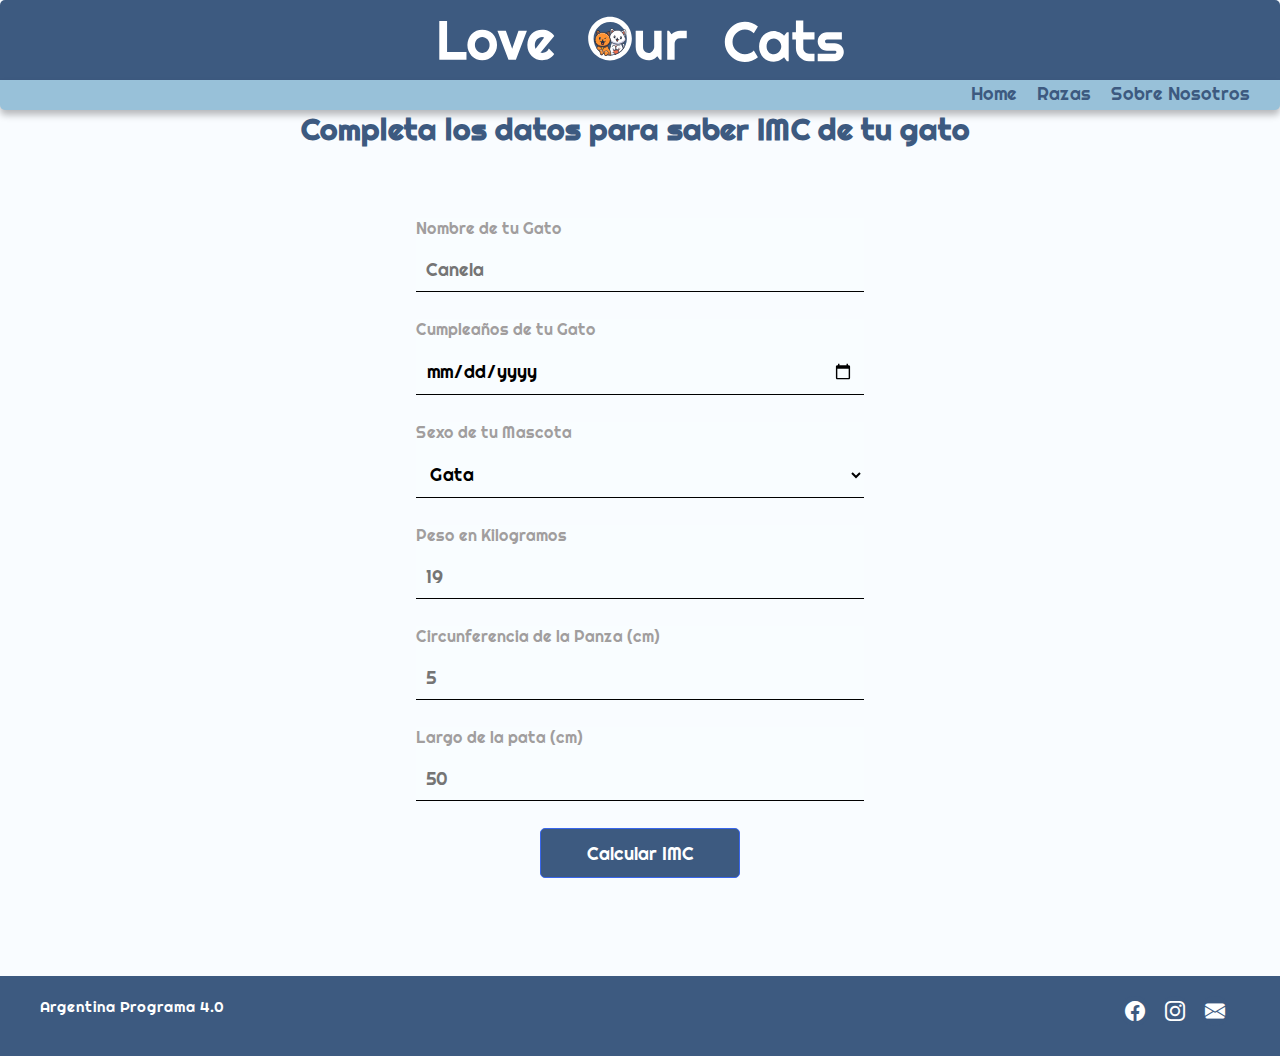
<file: index.html>
<!DOCTYPE html>
<html lang="es">
<head>
    <meta charset="UTF-8">
    <meta http-equiv="X-UA-Compatible" content="IE=edge">
    <meta name="viewport" content="width=device-width, initial-scale=1.0">
    <link rel="stylesheet" href="https://cdn.jsdelivr.net/npm/bootstrap-icons@1.10.4/font/bootstrap-icons.css">
    <link rel="stylesheet" href="./css/style.css">
    <title>Document</title>
</head>
<body>
    <header>
        <img src="./svg/Love our cats.svg" alt="Love Our Cats">
    </header>
        <main>
            <div class="encabezadoCeleste">
                <nav>
                    <a href="./index.html">Home</a>
                    <a href="./razas.html">Razas</a>
                    <a href="./sobre.html">Sobre Nosotros</a>
    
                </nav>
            </div>
        <h1>Completa los datos para saber IMC de tu gato</h1>   
        <form class="formularioUsuarios">
            <div class="inputContainer">
                <label for="nombreMascota"> Nombre de tu Gato</label>
                <input type="text" id="nombreMascota" placeholder="Canela" required name="nombreMascota">
            </div>
            <div class="inputContainer">
                    <label for="cumpleGato"> Cumpleaños de tu Gato</label>
                    <input type="date" placeholder="22/04/2022" required id="cumpleGato"  required name="cumpleGato" >
            </div>    
            <div class="inputContainer">
                <label for="sexoMascota"> Sexo de tu Mascota </label>
                    <select name="sexoMascota" id="sexoMascota"  required>
                      <option value="gata">Gata</option>
                      <option value="gato">Gato</option>
                    </select>
            </div>
            <div class="inputContainer">
                <label for="peso"> Peso en Kilogramos</label>
                <input type="number" id="peso" placeholder="19"  required>
            </div>
            <div class="inputContainer">
                <label for="cirPanza"> Circunferencia de la Panza (cm)</label>
                <input type="number" id="cirPanza" placeholder="5"  required>
            </div>
            <div class="inputContainer">
                <label for="largoPata"> Largo de la pata (cm)</label>
                <input type="number" id="largoPata" placeholder="50"  required>
            </div>
            <input type="submit" value = "Calcular IMC" class="btn-calcular">
            <br>
             
        </form>
        <div id="contenedorMascota" class="contenedorMascota"></div>
    </main>
    <footer class="piePagina">
        <div class="contenedorPie">
            <div class="contenedor-row">
                <div class="box">
                    <h2> Argentina Programa 4.0</h2>
                   
                </div>
              <!--   <div class="box">
                  
                </div> -->
                <div class="box-redes">
                    <div  class="redes">
                        <a href=""> <i class="bi bi-facebook"></i></a>
                        <a href=""> <i class="bi bi-instagram"></i></a>
                        <a href=""><i class="bi bi-envelope-fill"></i></a>
                    </div>
                </div>
            </div>
        </div>
    </footer>
    <script src="./js/script.js"></script>
</body>
</html>
</file>
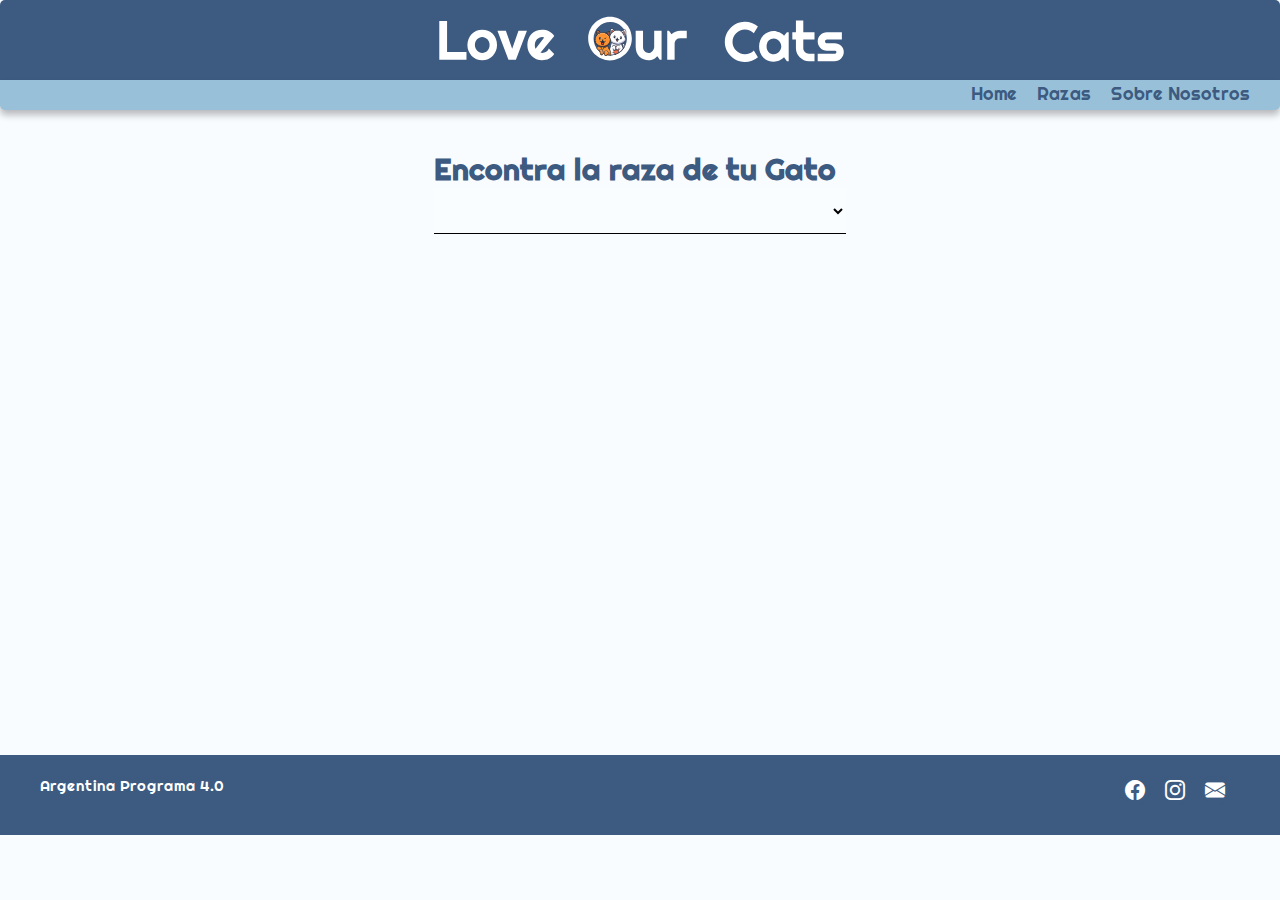
<file: razas.html>
<!DOCTYPE html>
<html lang="es">
<head>
    <meta charset="UTF-8">
    <meta http-equiv="X-UA-Compatible" content="IE=edge">
    <meta name="viewport" content="width=device-width, initial-scale=1.0">
    <link rel="stylesheet" href="https://cdn.jsdelivr.net/npm/bootstrap-icons@1.10.4/font/bootstrap-icons.css">
    <link rel="stylesheet" href="./css/style.css">
    <title>Document</title>
</head>
<body>
    <header>
        <img src="./svg/Love our cats.svg" alt="Love Our Cats">
    </header>
        <main>
            <div class="encabezadoCeleste">
                <nav>
                    <a href="./index.html">Home</a>
                    <a href="./razas.html">Razas</a>
                    <a href="./sobre.html">Sobre Nosotros</a>
    
                </nav>
            </div>
            <div class="razas">
                <div id="contenedorHTML" class="contenedorHTML">
                    <h1>Encontra la raza de tu Gato</h1>
                    <select id="selectRazas" onchange= mostrarRaza()>
                    </select>   
                </div>
                <div id="contenedorRaza" class="contenedorRaza">  
                </div>
            </div>            
        </main>
        <footer class="piePagina">
            <div class="contenedorPie">
                <div class="contenedor-row">
                    <div class="box">
                        <h2> Argentina Programa 4.0</h2>
                       
                    </div>
                  <!--   <div class="box">
                      
                    </div> -->
                    <div class="box-redes">
                        <div  class="redes">
                            <a href=""> <i class="bi bi-facebook"></i></a>
                        <a href=""> <i class="bi bi-instagram"></i></a>
                        <a href=""><i class="bi bi-envelope-fill"></i></a>
                        </div>
    
                    </div>
                </div>
            </div>
        </footer>
       
    <script src="./js/scriptraza.js"></script>
</body>
</html>
</file>
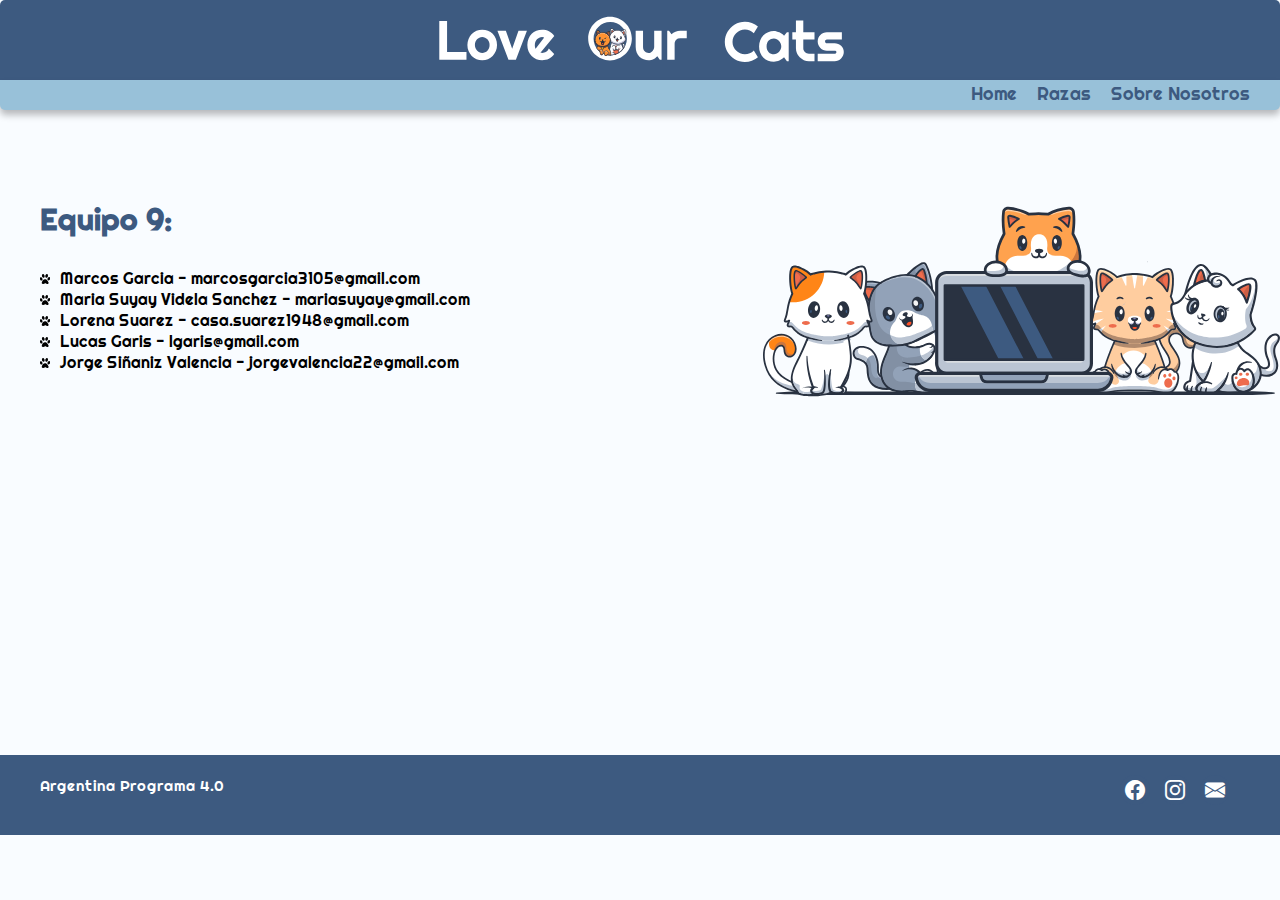
<file: sobre.html>
<!DOCTYPE html>
<html lang="es">
<head>
    <meta charset="UTF-8">
    <meta http-equiv="X-UA-Compatible" content="IE=edge">
    <meta name="viewport" content="width=device-width, initial-scale=1.0">
    <link rel="stylesheet" href="https://cdn.jsdelivr.net/npm/bootstrap-icons@1.10.4/font/bootstrap-icons.css">
    <link rel="stylesheet" href="./css/style.css">
    <title>Document</title>
</head>
<body>
    <header>
        <img src="./svg/Love our cats.svg" alt="Love Our Cats">
    </header>
    <main>
        <div class="encabezadoCeleste">
            <nav>
                <a href="./index.html">Home</a>
                <a href="./razas.html">Razas</a>
                <a href="./sobre.html">Sobre Nosotros</a>
    
            </nav>
        </div>
        <div class="nosotrosRow">
            
           
            <div class="equipo"> 
                <div class="h1Sobre"><h1> Equipo 9:</h1>
                </div>
                <div class="integrantes"> 
                    <ul class="presentacion">
                        <li>Marcos Garcia - marcosgarcia3105@gmail.com</li>
                        <li>Maria Suyay Videla Sanchez - mariasuyay@gmail.com</li>
                        <li>Lorena Suarez - casa.suarez1948@gmail.com</li>
                        <li>Lucas Garis - lgaris@gmail.com</li>
                        <li>Jorge Siñaniz Valencia - jorgevalencia22@gmail.com</li>
                    </ul>
                    
                </div>
            </div>
            <div class="imagenGatos">
                <img src="./svg/Gatos y compu.svg" alt="imagen de gatos junto a la computadora">
            </div>
        </div>
      
    </main>
    <footer class="piePagina">
        <div class="contenedorPie">
            <div class="contenedor-row">
                <div class="box">
                    <h2> Argentina Programa 4.0</h2>
                   
                </div>
              <!--   <div class="box">
                  
                </div> -->
                <div class="box-redes">
                    <div  class="redes">
                        <a href=""> <i class="bi bi-facebook"></i></a>
                        <a href=""> <i class="bi bi-instagram"></i></a>
                        <a href=""><i class="bi bi-envelope-fill"></i></a>
                    </div>
                </div>
            </div>
        </div>
    </footer>
</body>
</html>
</file>
<file: css/style.css>
@import url('https://fonts.googleapis.com/css2?family=Righteous&display=swap');
*{
    font-family: 'Righteous', cursive;
    margin: 0px;
    padding: 0px;
    list-style: none; /**Elimina los puntos de la lista*/

}
body{
    background-color: #f9fcff;
}

/* ///////////////////   HEADER  ////////////////////// */
header{
    background-color: #3D5A80;
    display: flex;
    align-items: center;
    border-radius: 5px 5px 0px 0px;
    padding: 5px;
    color:#656565; 
    justify-content: space-around; 
     
}
header div{
    display: flex;
    flex-direction: row;
 }
.encabezadoCeleste{
    width: 100%;
    height: 30px;
    background-color: #98C1D9; 
    border-radius: 0px 0px 5px 5px;
    box-shadow:  0px 5px 7px rgba(0, 0, 0, 0.267);

}

img{
    width: 50%;
    height: 70px;
    
}
/* ///////////////////   FIN HEADER ////////////////////// */

/* ///////////////////   MAIN ////////////////////// */
main{
    min-height: 75vh;
    display: flex;
    flex-direction: column;
    align-items: center;
   
}

nav a{
    font-size: 18px;
    text-decoration: none;
    font-family:'Righteous', cursive;
    color:#3D5A80;
    padding-top: 2px;
    padding-right: 20px;
    transition: all .3s ease;
}
nav a:hover{
   color: white;
   text-shadow: 2px 2px 4px #000000;

}
nav{
    display: flex;
    justify-content:right;
    padding-right: 10px;

}

h1{
    font-size: 30px;
    color: #3D5A80;
    text-align: center;
    margin-right: 10px; /* desplaza hacia la derecha el Icono*/
}
/* ///////////////////   FIN MAIN ////////////////////// */

/* ///////////////////   FOOTER ////////////////////// */

footer{    
    background-color: #3D5A80;
    color:rgb(41, 41, 41);
}
.contenedorPie{
    color: white;
    max-width: 1200px;
    margin: 0 auto;
}

.piePagina{
    background-color: #3D5A80;
    padding: 20px 0px;  
}
.contenedor-row{
    display: flex;
    flex-wrap: wrap;
    justify-content: space-between;
}

.piePagina .contenedorPie .box{   
    width: 40%;
 
 
}

h2{
    font-size: 15px;
    color: white;
    font-weight: 500;
  /*   border-bottom: 2px solid rgb(152, 193, 217); */
     display: inline-block;
}

.box a{
    font-size: 18px;
    text-decoration: none;
    color: white;
    display: block;
    transition: all .3s ease; /* animación*/ 
}

.box a:hover{
    color: rgb(152, 193, 217);
    padding-left: 6px;
}

.redes {
    display: flex;
    flex-direction: row  ;    
}

.redes a{
    font-size: 20px;
    display: inline-block;
    min-height: 30px;
    width: 30px;
    background-color: rgb(61, 90, 128);
    margin: 0 10px 10px 0;
    text-align: center;
    line-height: 30px;
    border-radius: 50%;
    color: white;
    transition: all .3s ease;
}
.redes a:hover{
    background-color: rgb(152, 193, 217);
    color: rgb(61, 90, 128);
}
/* ///////////////////  FIN FOOTER ////////////////////// */

/* /////////////////// FORMULARIO //////////////// */

main form{
    display: flex;
    flex-direction: column;
    gap:3vh;
    width: 35%; /*70%*/ 
    align-items: center;
    margin: 70px 0px 50px 0px;
    
}
main form .inputContainer{
    border: none;
    width: 100%;
    color:rgb(161, 158, 158);
    background-color: #F9FDFF;
    flex-direction: column;
    gap:1vh;


}
main form .inputContainer input, select{
    border:none;
    border-bottom: 1px solid black;
    padding:10px;
    font-size:18px;
    background-color: #F9FDFF;

}

.btn-calcular{
    background-color: #3D5A80;
    color:white;
    border: 1px solid rgb(57, 102, 236);
    padding: 10px;
    border-radius: 5px;
    width:200px;
    height:50px;
    font-size: 18px;
   }

input,select{
    font-size: 18px;
}

main form .inputContainer{
    display:flex;
    width: 100%;
    flex-direction: column;
    gap:1vh;
}
/* ///////////////////   FIN FORMULARIO   //////////////// */

/* ///////////////////   RESULTADOS DEL FORMULARIO CALCULADORA ////////////////////// */
.contenedorMascota{
    display:flex;
    flex-wrap: wrap;
    justify-content: center;
    gap:30px;
}
.imc-card{
    background-color: #3D5A80;
    color:write;
    padding:10px;
    width: 300px;
    border-radius: 5px;
}

/* ///////////////////   FIN RESULTADOS DEL FORMULARIO CALCULADORA ////////////////////// */

/* ///////////////////   ESTILOS RAZAS  ////////////////////// */
select{
    font-size: 18px;
}
.selectRazas{
    color: #3D5A80;
    
}
.razas{
    display: flex;
    flex-direction: column;
    justify-content: space-between;
    padding: 20px;
}
.contenedorHTML{
    display: flex;
    flex-direction: column;
    justify-content: space-between;
    padding: 20px;
}

.contenedorRaza{
    display: flex;
    justify-content: center;
    gap:30px;
    flex-wrap: wrap;
    padding: 50px;
    margin-bottom: 20px;
      
}

.cardGato{
    background-color: #f9fcff;
    color: white;
    font-family:'Righteous', cursive;
    padding: 30px;
    border-radius: 5px;
    box-shadow: 0 0 10px rgba(0, 0, 0, 0.581);
   
}
.cardGato img{
    width:200px; 
    height:100%;
    border-radius: 5px;
}
/* ///////////////////   FIN ESTILOS RAZAS  ////////////////////// */

/* ///////////////////    ESTILOS SOBRE  ////////////////////// */
.h1Sobre{
    display: flex;
    justify-content: left;
    padding-left: 40px;
}
.nosotrosRow{
    display: flex;
    flex-direction: row;
    justify-content: left;
    padding-top: 10vh;
}

.equipo{
    width: 100%;
    height: 100%;
    justify-content: left;
}
.integrantes{
    display: flex;
}
.presentacion{
    list-style: none;
    margin-left: 10px;
    padding-left: 0;
    padding: 30px;
}

.presentacion li{
    position: relative;
    padding-left: 20px;
}
.presentacion li:before{
    content: '';
    width: 10px;
    height: 10px;
    position: absolute;
    background-image: url('../svg/patita.svg');
    background-size: cover;
    background-position: center;
    left: 0;
    top: 50%;
    transform: translateY(-50%);
}
.imagenGatos img{ 
    width: 100%;
    height: 100%;
}

/* ///////////////////   FIN ESTILOS SOBRE  ////////////////////// */

/* ///////////////////   MEDIA QUERY ////////////////////// */

@media screen and (max-width:800px)
{ 
    html{
        font-size: 12px;
   
    }
    input,select{
        font-size: 10px;
    }
    footer{
        font-size: 10px;
    }
}
@media screen and (max-width:450px)
{ 
    html{
        font-size: 10px;
    }
    input,select{
        font-size: 8px;
    }
    footer{
        font-size: 8px;
    }
    .contenedorMascota{
        border-radius: 5px;
    }
}
</file>
